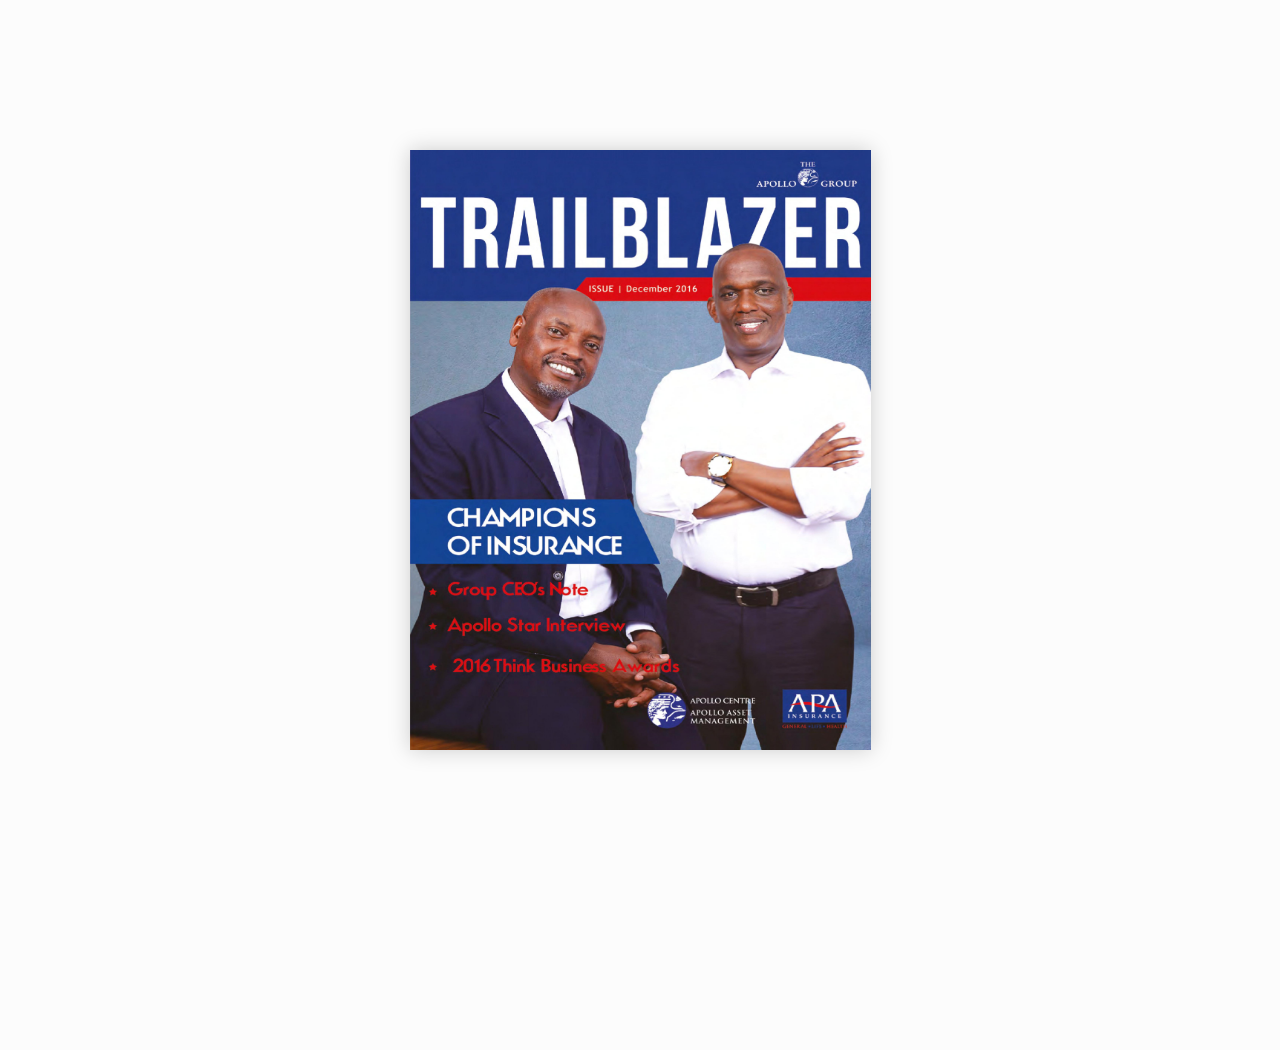
<file: samples/apa/index.html>
<!doctype html>
<!--[if lt IE 7 ]> <html lang="en" class="ie6"> <![endif]-->
<!--[if IE 7 ]>    <html lang="en" class="ie7"> <![endif]-->
<!--[if IE 8 ]>    <html lang="en" class="ie8"> <![endif]-->
<!--[if IE 9 ]>    <html lang="en" class="ie9"> <![endif]-->
<!--[if !IE]><!--> <html lang="en"> <!--<![endif]-->
<head>
<meta name="viewport" content="width = 1050, user-scalable = no" />
<script type="text/javascript" src="../../extras/jquery.min.1.7.js"></script>
<script type="text/javascript" src="../../extras/modernizr.2.5.3.min.js"></script>
</head>
<body>

<div class="flipbook-viewport">
	<div class="container">
		<div class="flipbook">
			<div style="background-image:url(pages/1.jpg)"></div>
			<div style="background-image:url(pages/2.jpg)"></div>
			<div style="background-image:url(pages/3.jpg)"></div>
			<div style="background-image:url(pages/4.jpg)"></div>
			<div style="background-image:url(pages/5.jpg)"></div>
			<div style="background-image:url(pages/6.jpg)"></div>
			<div style="background-image:url(pages/7.jpg)"></div>
			<div style="background-image:url(pages/8.jpg)"></div>
			<div style="background-image:url(pages/9.jpg)"></div>
			<div style="background-image:url(pages/10.jpg)"></div>
			<div style="background-image:url(pages/11.jpg)"></div>
			<div style="background-image:url(pages/12.jpg)"></div>
			<div style="background-image:url(pages/13.jpg)"></div>
			<div style="background-image:url(pages/14.jpg)"></div>
			<div style="background-image:url(pages/15.jpg)"></div>
			<div style="background-image:url(pages/16.jpg)"></div>
			<div style="background-image:url(pages/17.jpg)"></div>
			<div style="background-image:url(pages/18.jpg)"></div>
			<div style="background-image:url(pages/19.jpg)"></div>
			<div style="background-image:url(pages/20.jpg)"></div>
			<div style="background-image:url(pages/21.jpg)"></div>
			<div style="background-image:url(pages/22.jpg)"></div>
			<div style="background-image:url(pages/23.jpg)"></div>
			<div style="background-image:url(pages/24.jpg)"></div>

		</div>
	</div>
</div>


<script type="text/javascript">

function loadApp() {

	// Create the flipbook

	$('.flipbook').turn({
			// Width

			width:922,
			
			// Height

			height:600,

			// Elevation

			elevation: 50,
			
			// Enable gradients

			gradients: true,
			
			// Auto center this flipbook

			autoCenter: true

	});
}

// Load the HTML4 version if there's not CSS transform

yepnope({
	test : Modernizr.csstransforms,
	yep: ['../../lib/turn.js'],
	nope: ['../../lib/turn.html4.min.js'],
	both: ['css/basic.css'],
	complete: loadApp
});

</script>

</body>
</html>
</file>
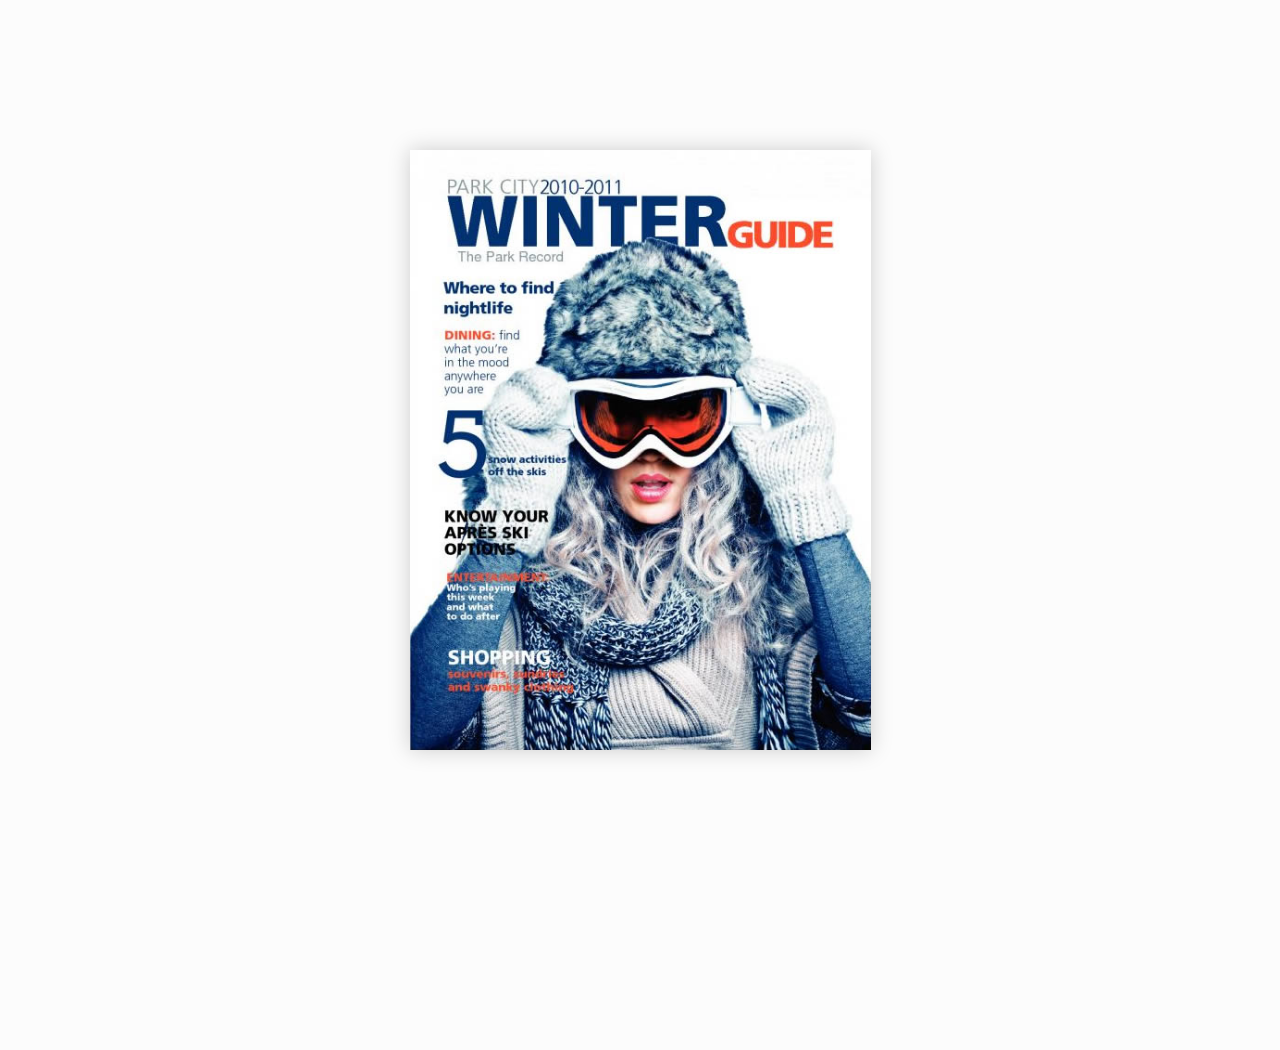
<file: samples/basic/index.html>
<!doctype html>
<!--[if lt IE 7 ]> <html lang="en" class="ie6"> <![endif]-->
<!--[if IE 7 ]>    <html lang="en" class="ie7"> <![endif]-->
<!--[if IE 8 ]>    <html lang="en" class="ie8"> <![endif]-->
<!--[if IE 9 ]>    <html lang="en" class="ie9"> <![endif]-->
<!--[if !IE]><!--> <html lang="en"> <!--<![endif]-->
<head>
<meta name="viewport" content="width = 1050, user-scalable = no" />
<script type="text/javascript" src="../../extras/jquery.min.1.7.js"></script>
<script type="text/javascript" src="../../extras/modernizr.2.5.3.min.js"></script>
</head>
<body>

<div class="flipbook-viewport">
	<div class="container">
		<div class="flipbook">
			<div style="background-image:url(pages/1.jpg)"></div>
			<div style="background-image:url(pages/2.jpg)"></div>
			<div style="background-image:url(pages/3.jpg)"></div>
			<div style="background-image:url(pages/4.jpg)"></div>
			<div style="background-image:url(pages/5.jpg)"></div>
			<div style="background-image:url(pages/6.jpg)"></div>
			<div style="background-image:url(pages/7.jpg)"></div>
			<div style="background-image:url(pages/8.jpg)"></div>
			<div style="background-image:url(pages/9.jpg)"></div>
			<div style="background-image:url(pages/10.jpg)"></div>
			<div style="background-image:url(pages/11.jpg)"></div>
			<div style="background-image:url(pages/12.jpg)"></div>
		</div>
	</div>
</div>


<script type="text/javascript">

function loadApp() {

	// Create the flipbook

	$('.flipbook').turn({
			// Width

			width:922,
			
			// Height

			height:600,

			// Elevation

			elevation: 50,
			
			// Enable gradients

			gradients: true,
			
			// Auto center this flipbook

			autoCenter: true

	});
}

// Load the HTML4 version if there's not CSS transform

yepnope({
	test : Modernizr.csstransforms,
	yep: ['../../lib/turn.js'],
	nope: ['../../lib/turn.html4.min.js'],
	both: ['css/basic.css'],
	complete: loadApp
});

</script>

</body>
</html>
</file>
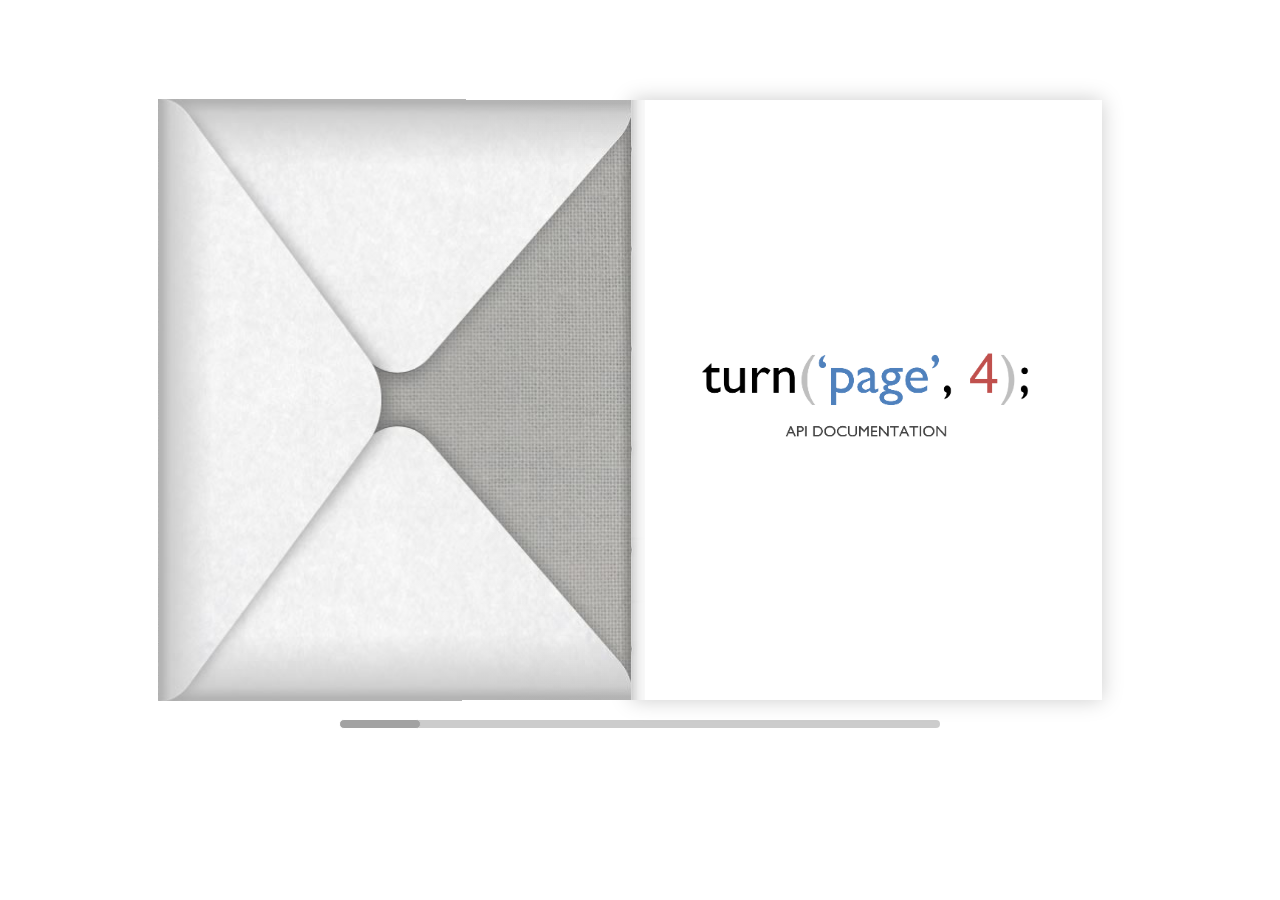
<file: samples/docs/index.html>
<!doctype html>
<!--[if lt IE 7 ]> <html lang="en" class="ie6"> <![endif]-->
<!--[if IE 7 ]>    <html lang="en" class="ie7"> <![endif]-->
<!--[if IE 8 ]>    <html lang="en" class="ie8"> <![endif]-->
<!--[if IE 9 ]>    <html lang="en" class="ie9"> <![endif]-->
<!--[if !IE]><!--> <html lang="en"> <!--<![endif]-->
<head>
<script type="text/javascript" src="../../extras/jquery.min.1.7.js"></script>
<script type="text/javascript" src="../../extras/jquery-ui-1.8.20.custom.min.js"></script>
<script type="text/javascript" src="../../extras/jquery.mousewheel.min.js"></script>
<script type="text/javascript" src="../../extras/modernizr.2.5.3.min.js"></script>
<script type="text/javascript" src="../../lib/hash.js"></script>

</head>
<body>

<div id="canvas">
	<div id="book-zoom">
		<div class="sample-docs">
			<div ignore="1" class="tabs"><div class="left">  </div> <div class="right"> </div></div>
			<div class="hard"></div>
			<div class="hard"></div>
			<div class="hard p29"></div>
			<div class="hard p30"></div>
		</div>
	</div>


	<div id="slider-bar" class="turnjs-slider">
		<div id="slider"></div>
	</div>
</div>


<script type="text/javascript">

function loadApp() {

	var flipbook = $('.sample-docs');

	// Check if the CSS was already loaded
	
	if (flipbook.width()==0 || flipbook.height()==0) {
		setTimeout(loadApp, 10);
		return;
	}

	// Mousewheel

	$('#book-zoom').mousewheel(function(event, delta, deltaX, deltaY) {

		var data = $(this).data(),
			step = 30,
			flipbook = $('.sample-docs'),
			actualPos = $('#slider').slider('value')*step;

		if (typeof(data.scrollX)==='undefined') {
			data.scrollX = actualPos;
			data.scrollPage = flipbook.turn('page');
		}

		data.scrollX = Math.min($( "#slider" ).slider('option', 'max')*step,
			Math.max(0, data.scrollX + deltaX));

		var actualView = Math.round(data.scrollX/step),
			page = Math.min(flipbook.turn('pages'), Math.max(1, actualView*2 - 2));

		if ($.inArray(data.scrollPage, flipbook.turn('view', page))==-1) {
			data.scrollPage = page;
			flipbook.turn('page', page);
		}

		if (data.scrollTimer)
			clearInterval(data.scrollTimer);
		
		data.scrollTimer = setTimeout(function(){
			data.scrollX = undefined;
			data.scrollPage = undefined;
			data.scrollTimer = undefined;
		}, 1000);

	});

	// Slider

	$( "#slider" ).slider({
		min: 1,
		max: 100,

		start: function(event, ui) {
			if (!window._thumbPreview) {
				_thumbPreview = $('<div />', {'class': 'thumbnail'}).html('<div></div>');
				setPreview(ui.value);
				_thumbPreview.appendTo($(ui.handle));
			} else
				setPreview(ui.value);

			moveBar(false);
		},

		slide: function(event, ui) {
			setPreview(ui.value);
		},

		stop: function() {
			if (window._thumbPreview)
				_thumbPreview.removeClass('show');
			
			$('.sample-docs').turn('page', Math.max(1, $(this).slider('value')*2 - 2));
		}
	});


	// URIs
	
	Hash.on('^page\/([0-9]*)$', {
		yep: function(path, parts) {
			var page = parts[1];

			if (page!==undefined) {
				if ($('.sample-docs').turn('is'))
					$('.sample-docs').turn('page', page);
			}

		},
		nop: function(path) {

			if ($('.sample-docs').turn('is'))
				$('.sample-docs').turn('page', 1);
		}
	});

	// Arrows

	$(document).keydown(function(e){

		var previous = 37, next = 39;

		switch (e.keyCode) {
			case previous:

				$('.sample-docs').turn('previous');

			break;
			case next:
				
				$('.sample-docs').turn('next');

			break;
		}

	});

	// Create the flipbook

	flipbook.turn({
		elevation: 50,
		acceleration: false,
		gradients: true,
		autoCenter: true,
		duration: 1000,
		pages: 30,
		when: {

		turning: function(e, page, view) {
			
			var book = $(this),
			currentPage = book.turn('page'),
			pages = book.turn('pages');
				
			if (currentPage>3 && currentPage<pages-3) {
				if (page==1) {
					book.turn('page', 2).turn('stop').turn('page', page);
					e.preventDefault();
					return;
				} else if (page==pages) {
					book.turn('page', pages-1).turn('stop').turn('page', page);
					e.preventDefault();
					return;
				}
			} else if (page>3 && page<pages-3) {
				if (currentPage==1) {
					book.turn('page', 2).turn('stop').turn('page', page);
					e.preventDefault();
					return;
				} else if (currentPage==pages) {
					book.turn('page', pages-1).turn('stop').turn('page', page);
					e.preventDefault();
					return;
				}
			}

			Hash.go('page/'+page).update();

			if (page==1 || page==pages)
				$('.sample-docs .tabs').hide();
			

		},

		turned: function(e, page, view) {

			var book = $(this);

			$('#slider').slider('value', getViewNumber(book, page));

			if (page!=1 && page!=book.turn('pages'))
				$('.sample-docs .tabs').fadeIn(500);
			else
				$('.sample-docs .tabs').hide();

			book.turn('center');
			updateTabs();

		},

		start: function(e, pageObj) {
	
			moveBar(true);

		},

		end: function(e, pageObj) {
		
			var book = $(this);

			setTimeout(function() {
				$('#slider').slider('value', getViewNumber(book));
			}, 1);

			moveBar(false);

		},

		missing: function (e, pages) {

			for (var i = 0; i < pages.length; i++)
				addPage(pages[i], $(this));

		}
	}
	}). turn('page', 2);


	$('#slider').slider('option', 'max', numberOfViews(flipbook));

	flipbook.addClass('animated');


	// Show canvas

	$('#canvas').css({visibility: 'visible'});
}

// Hide canvas

$('#canvas').css({visibility: 'hidden'});

yepnope({
	test: Modernizr.csstransforms,
	yep: ['../../lib/turn.min.js', 'css/jquery.ui.css'],
	nope: ['../../lib/turn.html4.min.js', 'css/jquery.ui.html4.css'],
	both: ['css/docs.css', 'js/docs.js'],
	complete: loadApp
});

</script>

</body>
</html>
</file>
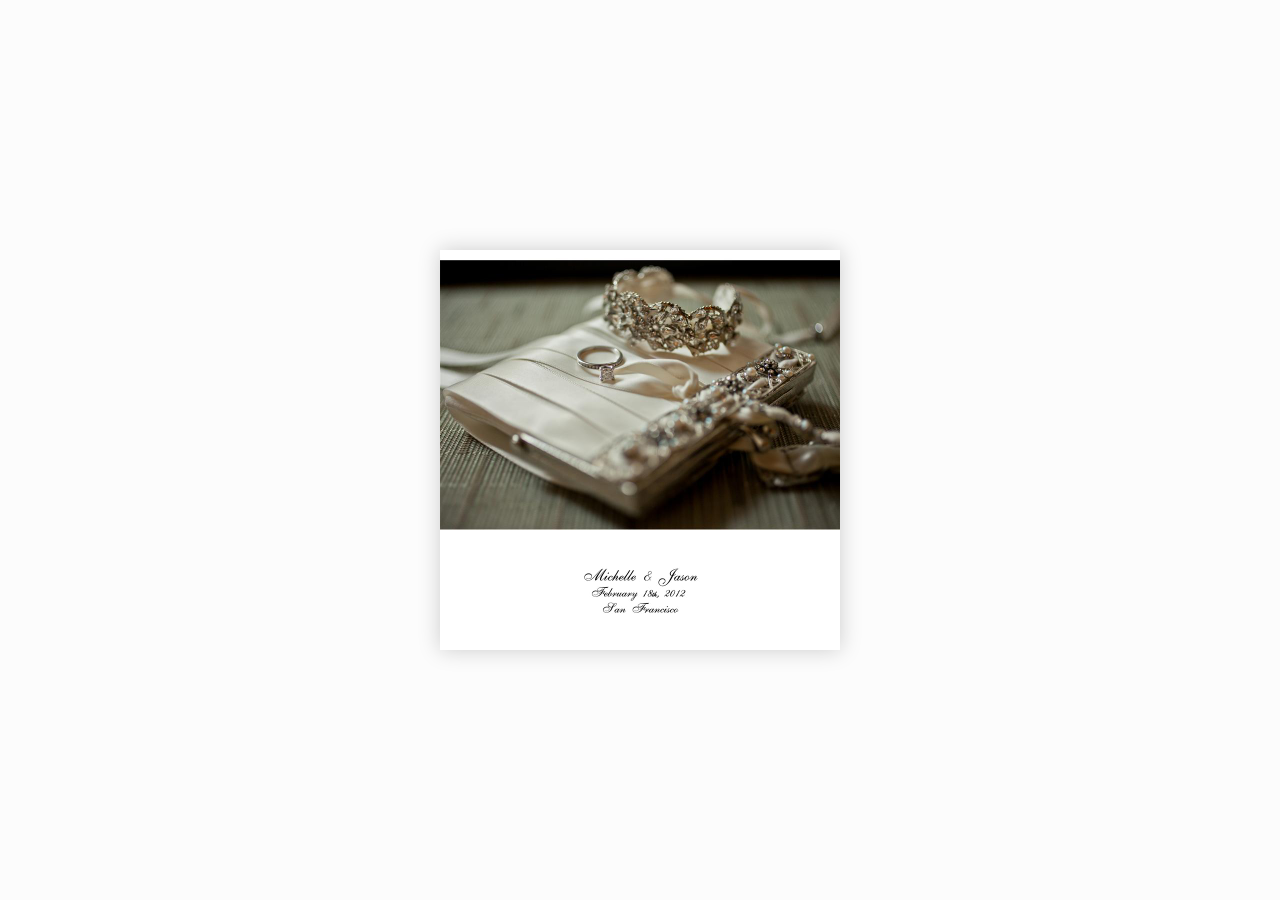
<file: samples/double-page/index.html>
<!doctype html>
<!--[if lt IE 7 ]> <html lang="en" class="ie6"> <![endif]-->
<!--[if IE 7 ]>    <html lang="en" class="ie7"> <![endif]-->
<!--[if IE 8 ]>    <html lang="en" class="ie8"> <![endif]-->
<!--[if IE 9 ]>    <html lang="en" class="ie9"> <![endif]-->
<!--[if !IE]><!--> <html lang="en"> <!--<![endif]-->
<head>
<meta name="viewport" content="width = 1050, user-scalable = no" />
<script type="text/javascript" src="../../extras/jquery.min.1.7.js"></script>
<script type="text/javascript" src="../../extras/modernizr.2.5.3.min.js"></script>
</head>
<body>

<div class="flipbook-viewport">
	<div class="container">
		<div class="flipbook">
			<div class="page" style="background-image:url(pages/1.jpg)"></div>
			<div class="double" style="background-image:url(pages/2.jpg)"></div>
			<div class="double" style="background-image:url(pages/3.jpg)"></div>
			<div class="double" style="background-image:url(pages/4.jpg)"></div>
			<div class="double" style="background-image:url(pages/5.jpg)"></div>
			<div class="double" style="background-image:url(pages/6.jpg)"></div>
			<div class="page" style="background-image:url(pages/7.jpg)"></div>
		</div>
	</div>
</div>


<script type="text/javascript">

function loadApp() {

	var flipbook = $('.flipbook');

 	// Check if the CSS was already loaded
	
	if (flipbook.width()==0 || flipbook.height()==0) {
		setTimeout(loadApp, 10);
		return;
	}

	$('.flipbook .double').scissor();

	// Create the flipbook

	$('.flipbook').turn({
			// Elevation

			elevation: 50,
			
			// Enable gradients

			gradients: true,
			
			// Auto center this flipbook

			autoCenter: true

	});
}

// Load the HTML4 version if there's not CSS transform

yepnope({
	test : Modernizr.csstransforms,
	yep: ['../../lib/turn.min.js'],
	nope: ['../../lib/turn.html4.min.js'],
	both: ['../../lib/scissor.min.js', 'css/double-page.css'],
	complete: loadApp
});

</script>

</body>
</html>
</file>
